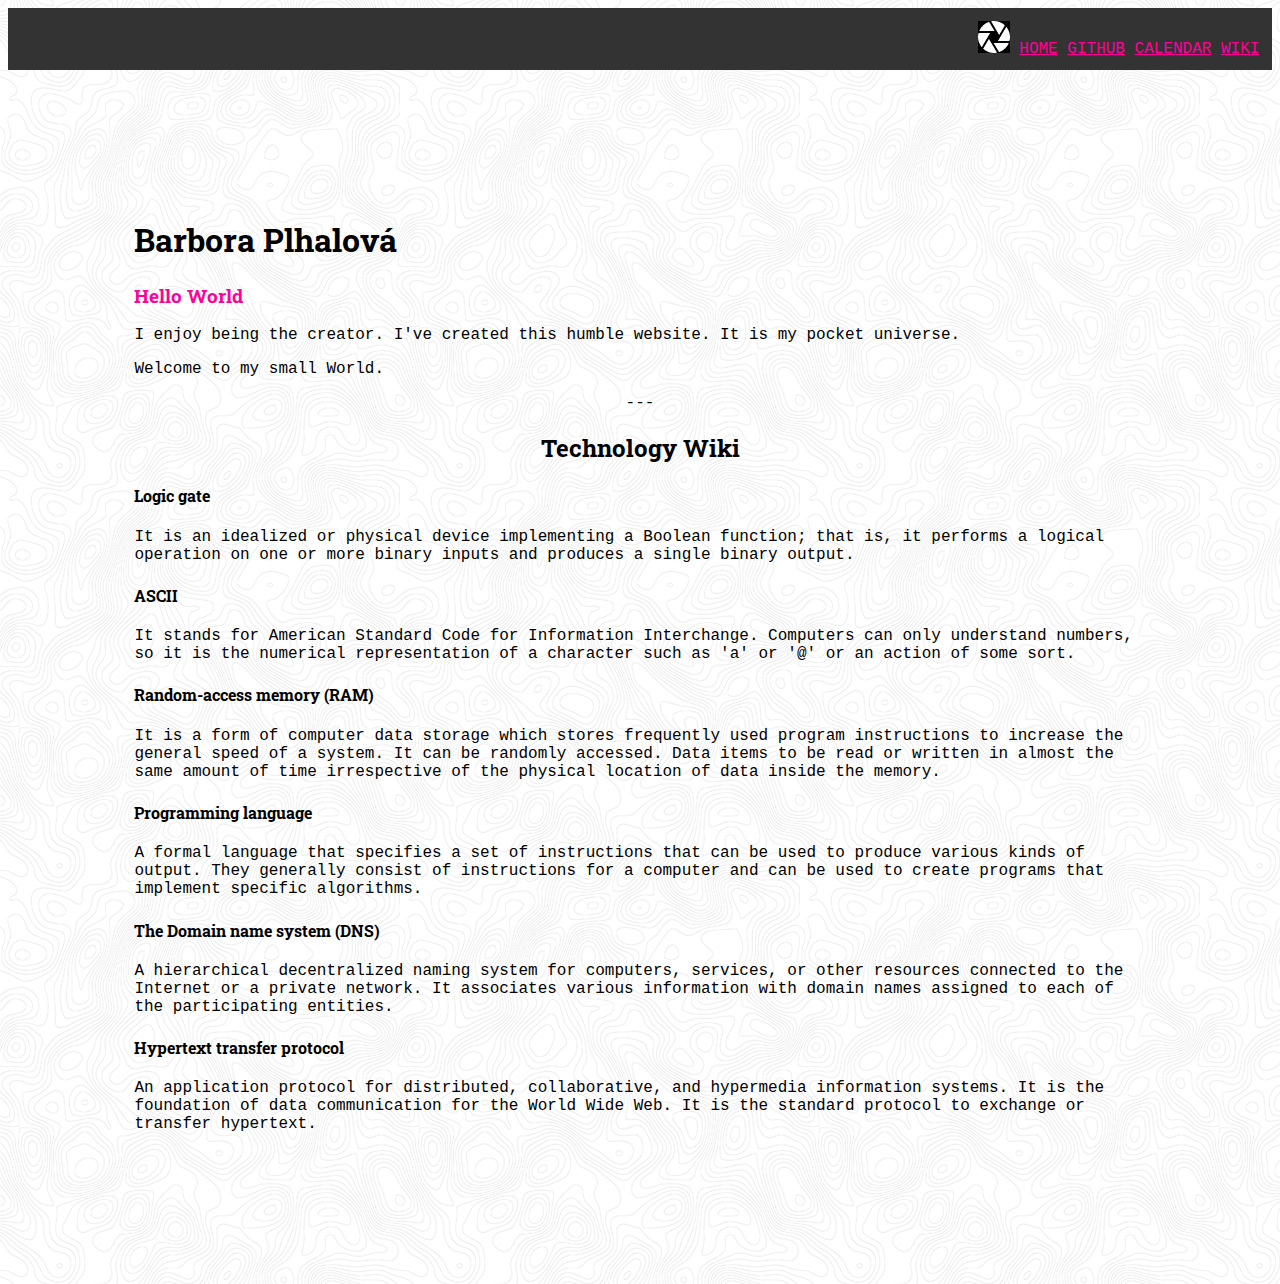
<file: index.html>
<!DOCTYPE html>
<html lang="en">
<head>
    <meta charset="UTF-8">
    <meta http-equiv="X-UA-Compatible" content="IE=edge">
    <meta name="viewport" content="width=device-width, initial-scale=1.0">
    <title>My Universe</title>
    <link rel="stylesheet" href="style.css">
    <style>
        @import url('https://fonts.googleapis.com/css2?family=Roboto+Slab&display=swap');
        </style>
</head>
<body>
    <div class="header">
        <img id="obr" src="logo.jpg" alt="logo">
        <a href="index.html" target="_blank">HOME</a>
        <a href="https://github.com/green-fox-academy/panthera-ripped-syllabus" target="_blank">GITHUB</a>
        <a href="https://calendar.google.com/calendar/u/0/r?cid=Y19nbThhc2NnbG9jdThlaGkzOXVqMGZzbTlkb0Bncm91cC5jYWxlbmRhci5nb29nbGUuY29t" target="_blank">CALENDAR</a>
        <a href="https://github.com/green-fox-academy/panthera-ripped-syllabus/wiki" target="_blank">WIKI</a>
    </div>
    <div class="body">
    <h1>Barbora Plhalová</h1>
        <h3>Hello World</h3>
        <p id="about me">I enjoy being the creator. I've created this humble website. It is my pocket universe.</p>
        <p >Welcome to my small World.</p>

        <p id="separator">---</p>

        <h2>Technology Wiki</h2>
        <h4>Logic gate</h4>
        <p id="def">It is an idealized or physical device implementing a Boolean function; that is, it performs a logical operation on one or more binary inputs and produces a single binary output.</p>
        <h4>ASCII</h4>
        <p id="def">It stands for American Standard Code for Information Interchange. Computers can only understand numbers, so it is the numerical representation of a character such as 'a' or '@' or an action of some sort.</p>
        <h4>Random-access memory (RAM)</h4>
        <p id="def">It is a form of computer data storage which stores frequently used program instructions to increase the general speed of a system. It can be randomly accessed. Data items to be read or written in almost the same amount of time irrespective of the physical location of data inside the memory.</p>
        <h4>Programming language</h4>
        <p id="def">A formal language that specifies a set of instructions that can be used to produce various kinds of output. They generally consist of instructions for a computer and can be used to create programs that implement specific algorithms.</p>
        <h4>The Domain name system (DNS)</h4>
        <p id="def">A hierarchical decentralized naming system for computers, services, or other resources connected to the Internet or a private network. It associates various information with domain names assigned to each of the participating entities.</p>
        <h4>Hypertext transfer protocol</h4>
        <p id="def">An application protocol for distributed, collaborative, and hypermedia information systems. It is the foundation of data communication for the World Wide Web. It is the standard protocol to exchange or transfer hypertext.</p>
        </div>
    </body>
</html>
</file>
<file: style.css>
a {
    color: #ff0099;
}
.header {
    background: #333333;
    padding: 1%;
    text-align: right;
}
body {
    background-image: url("TopographyPattern.webp");
    font-family: 'Courier New', Courier, monospace;
}
.body {
    padding: 10%;
}
h3 {
    color: #ff0099;
}
h1, h2, h3, h4 {
    font-family: 'Roboto Slab', serif;
}
h2 {
 text-align: center;   
}
#separator {
    text-align: center;
}
</file>
